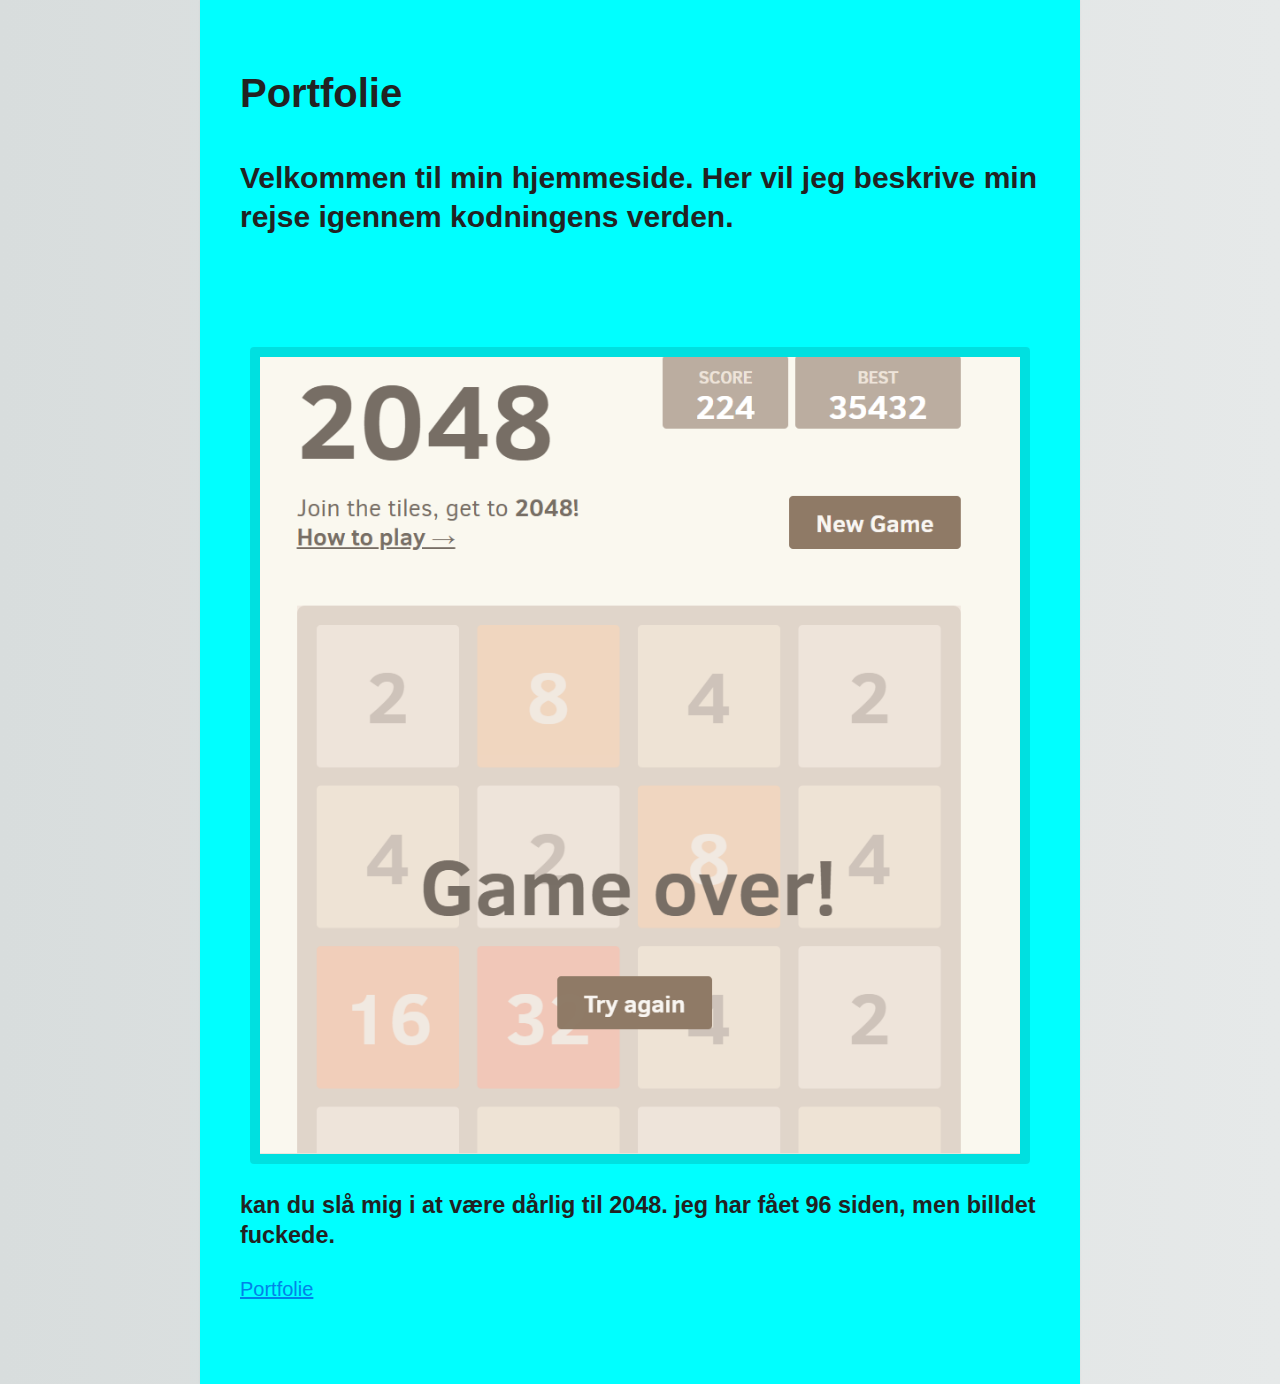
<file: index.html>
<!DOCTYPE html>
<html>
<head>
<meta charset="UTF-8">
<link rel=stylesheet href=hjemmeside.css>
</head>
<body>

<h1>
Portfolie
</h1>
<h2>
Velkommen til min hjemmeside. Her vil jeg beskrive min rejse igennem kodningens verden.    
</h2>
<br><br>
<img src=laveste.png>
<h3>
kan du slå mig i at være dårlig til 2048. jeg har fået 96 siden, men billdet fuckede.
</h3>
    <a href=portfolie.html> Portfolie</a>
</body>
</html>
<embed>
</file>
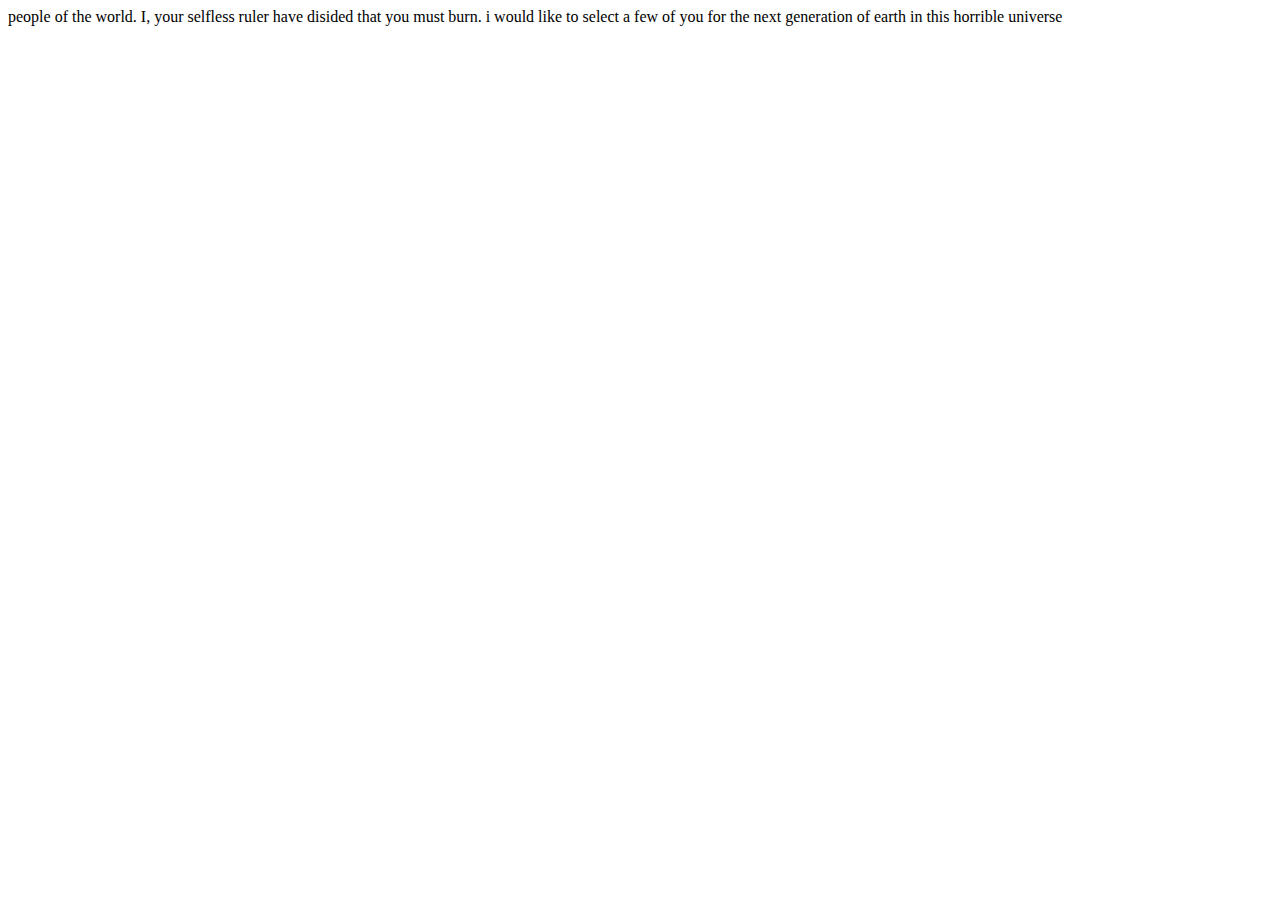
<file: file.html>
<!DOCTYPE html>
<html>
<head>
<meta charset="UTF-8">
</head>
<body>
people of the world. I, your selfless ruler have disided that you must burn.
i would like to select a few of you for the next generation of earth in this horrible universe
</body>
</html>
<embed>
</file>
